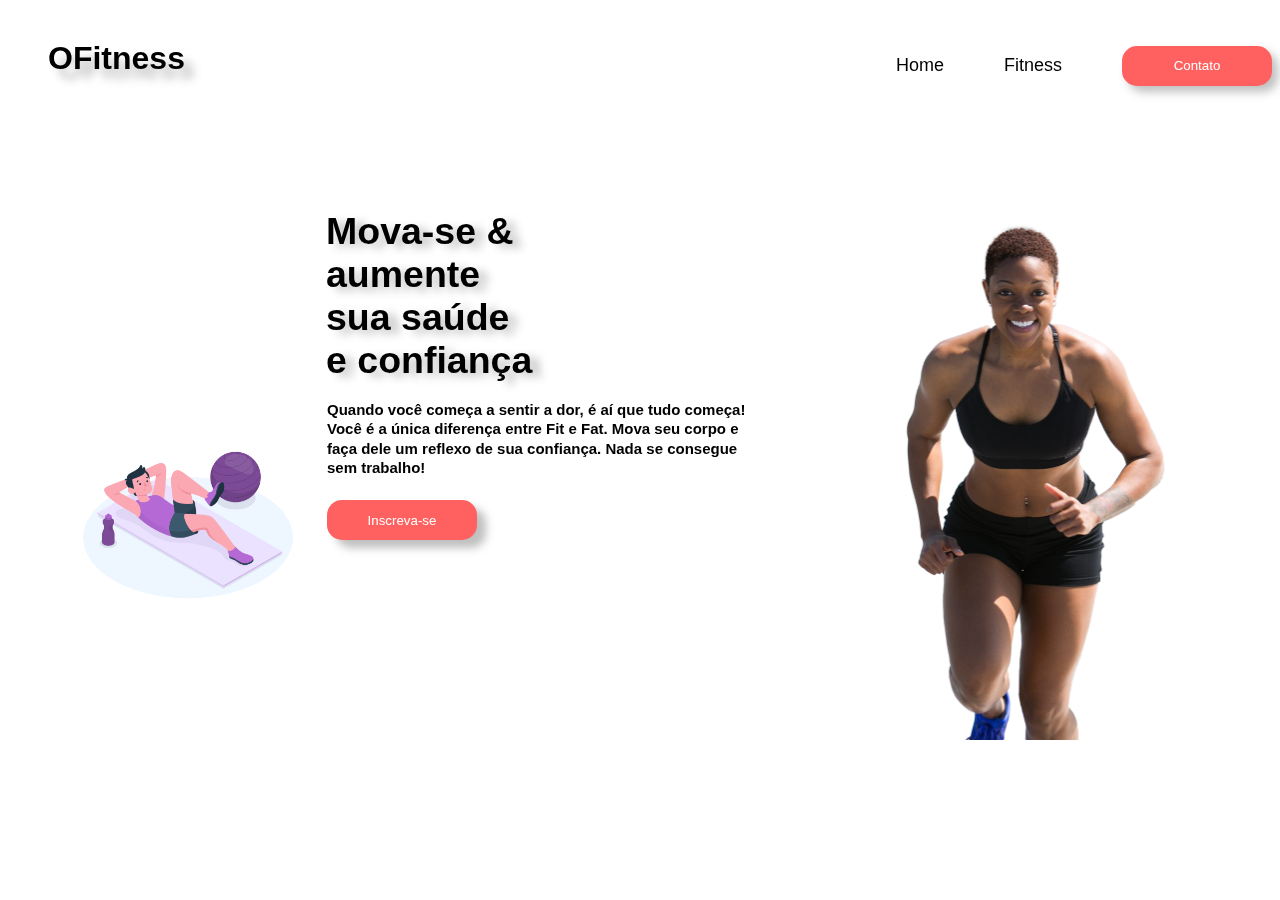
<file: index.html>
<!DOCTYPE html>
<html lang="en">
<head>
    <meta charset="UTF-8">
    <meta http-equiv="X-UA-Compatible" content="IE=edge">
    <meta name="viewport" content="width=device-width, initial-scale=1.0">
    <link rel="stylesheet" href="https://unpkg.com/aos@next/dist/aos.css" />
    <link rel="stylesheet" href="styles.css">
    <title>OFitness</title>
</head>
<body data-aos="zoom-in-down">
    <div class="App">
        <h1 class='logo'>OFitness</h1>
        <div class='itens'>
          <p>Home</p>
          <a class="fitness" href="./page-fitness/index.html">Fitness</a>

          <a href="contato.html"><button class='button-sign'>Contato</button></a>
        </div>

        <div class="frase">
          <h2>Mova-se & <br>aumente <br>sua saúde <br>e confiança</h2>
        </div>

        <div class='texto'>
          <h4>Quando você começa a sentir a dor, é aí que tudo começa!
          Você é a única diferença entre Fit e Fat. Mova seu corpo e faça dele um reflexo de sua confiança.
          Nada se consegue sem trabalho!</h4>
        </div>

        <a href="inscrição.html" >
          <button class='button-sign2'>Inscreva-se</button>
        </a>

        <img class="pessoa-img" src="./img/black woman_sport 1.png" alt="pessoa correndo">

        <img class="vetor" src="./img/Pilates-amico 1 (1).png" alt="vetor-pilates">

        <script src="https://unpkg.com/aos@next/dist/aos.js"></script>
        <script>
          AOS.init();
        </script>
</body>
</html>
</file>
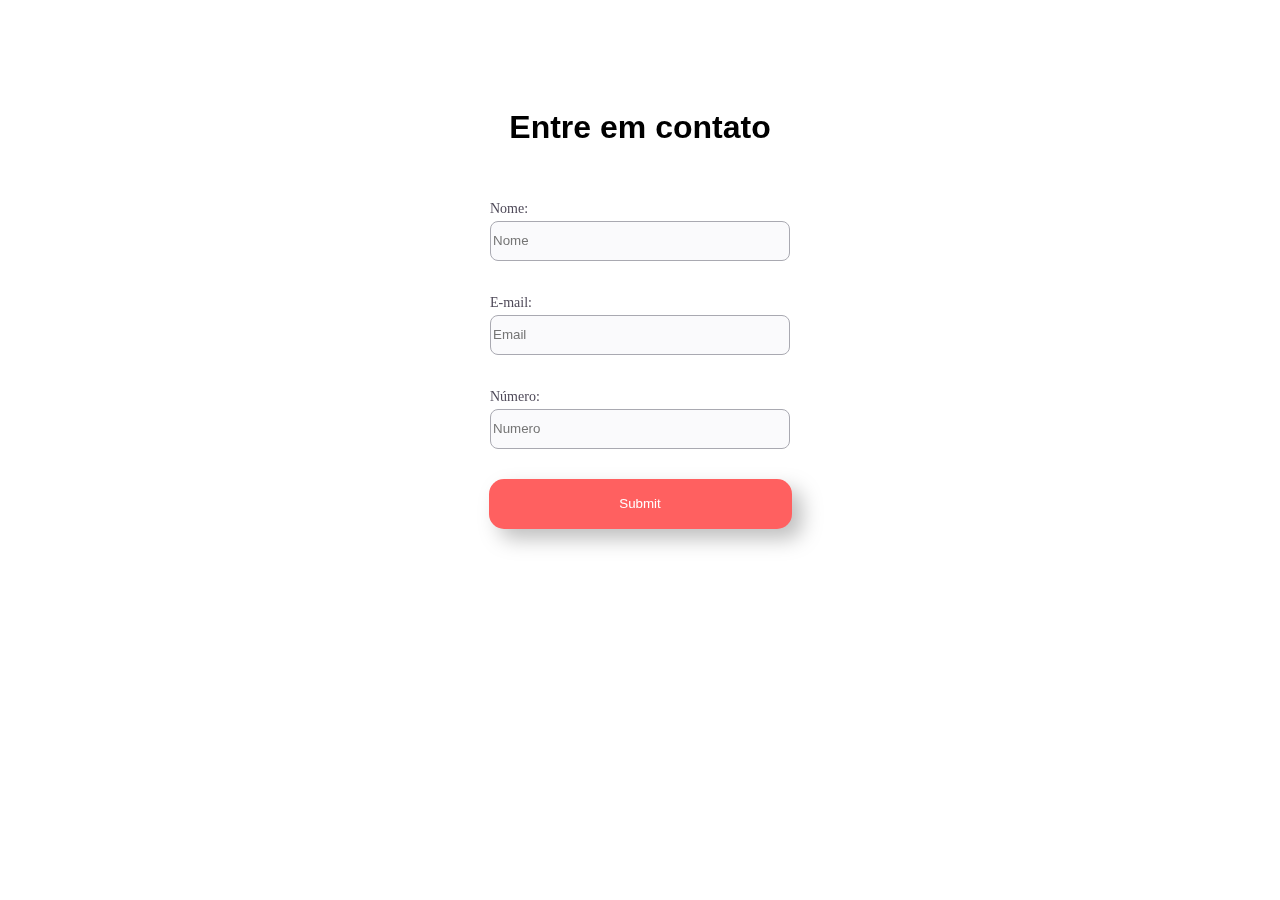
<file: contato.html>
<!DOCTYPE html>
<html lang="pt-br">
<head>
    <meta charset="UTF-8">
    <meta http-equiv="X-UA-Compatible" content="IE=edge">
    <meta name="viewport" content="width=device-width, initial-scale=1.0">
    <link href="https://unpkg.com/aos@2.3.1/dist/aos.css" rel="stylesheet">
    <link rel="stylesheet" href="styles.css">
    <title>Contato</title>
</head>
<body data-aos="zoom-in">
    <form id="formulario-contato" action="https://formspree.io/f/mzbqdnnk" method="post" enctype="multipart/form-data">
    
        <div class="container-contato">
            <h1 class="contato">Entre em contato</h1>
        <div>
            <label class="label-contato" for="">Nome:</label><br>
            <input class="input-contato" type="text" placeholder="Nome" name="nome" required>
        </div>
            
        <div>
            <label class="label-contato" for="">E-mail:</label><br>
            <input class="input-contato" type="email" placeholder="Email" name="email" required>
        </div>
            
        <div>
            <label class="label-contato" for="">Número:</label><br>
            <input type="text" placeholder="Numero" name="numero">
        </div>
            

            <input class="button-contato" type="submit" required>
        </div>
        
    </form>

    <script src="https://unpkg.com/aos@2.3.1/dist/aos.js"></script>
    <script>
        AOS.init();
      </script>
</body>
</html>
</file>
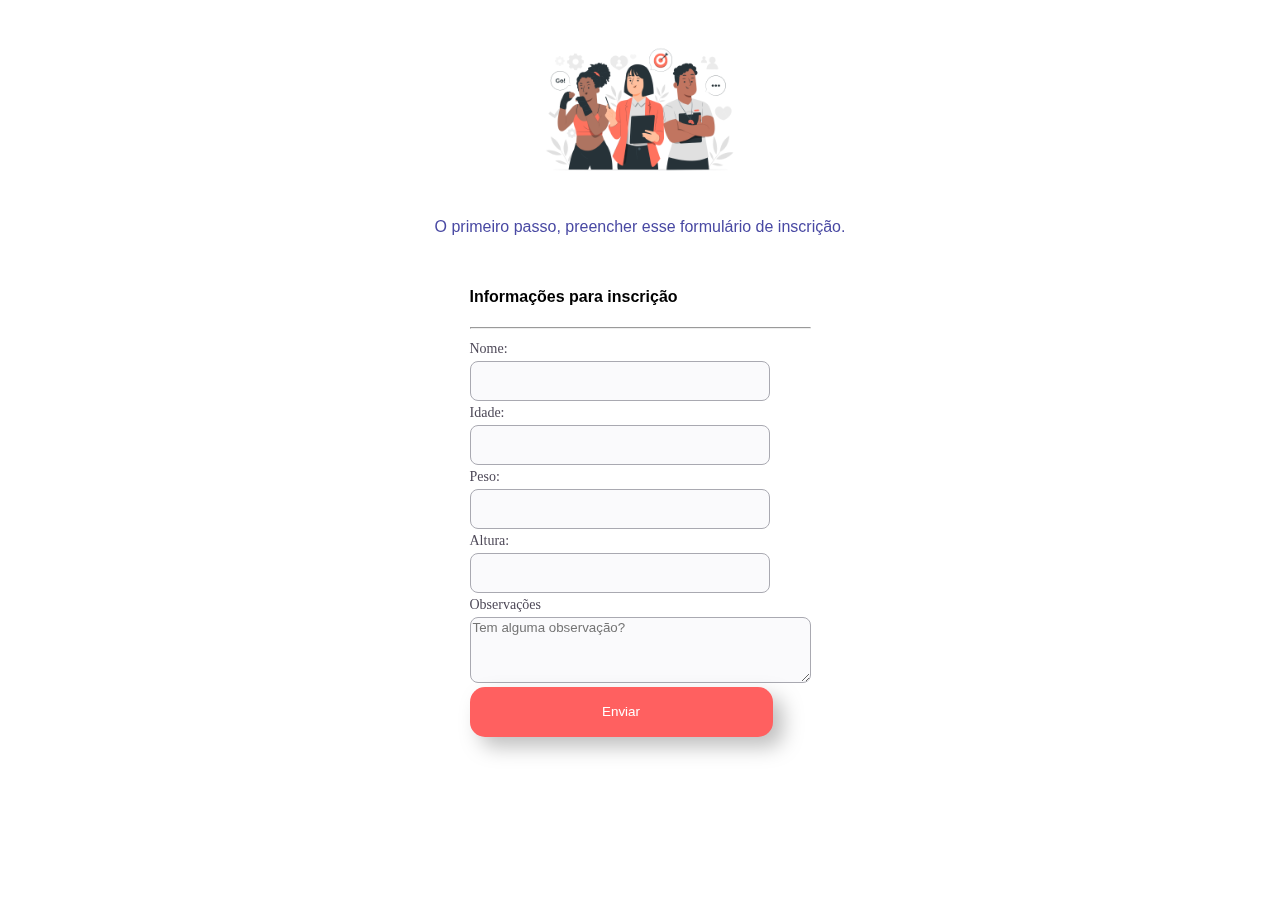
<file: inscrição.html>
<!DOCTYPE html>
<html lang="pt-br">
<head>
    <link href="https://unpkg.com/aos@2.3.1/dist/aos.css" rel="stylesheet">
    <title>Inscreva-se</title>
    <link rel="stylesheet" href="styles.css">
</head>
<body data-aos="zoom-in">

    <div class="inscrição">

        <img class="img-pessoas" src="./img/Coaches-pana 1.png" alt="professores">

        <p class="frase-formulario">O primeiro passo, preencher esse formulário de inscrição.</p>

    </div>

    <div class="formulario">
        <form action="" method="post" enctype="multipart/form-data">
            <h4>Informações para inscrição</h4>
            <hr>
            <div>
                <label for="nome">Nome: </label><br>
                <input type="text" name="nome" id="nome" required>
            </div>

            <div>
                <label for="idade">Idade:</label><br>
                <input type="text" onkeypress="mensagem()" id="v1" required>
            </div>

            <div>
                <label for="peso">Peso: </label><br>
                <input  type="text" name="peso" required>
            </div>

            <div>
                <label for="altura">Altura: </label><br>
                <input type="text" name="altura" required>
            </div>

            <div>
                <label for="msg">Observações</label><br>
	            <textarea id="msg" name="msg" rows="4" cols="40" name="observação" placeholder="Tem alguma observação?"></textarea>
            </div>

            <div>
                <button class="enviar">Enviar</button>
            </div>
            
        </form>
    </div>

<!--Link dos scripts-->

<script src="script.js"></script>
<script src="https://unpkg.com/aos@2.3.1/dist/aos.js"></script>
    <script>
        AOS.init();
      </script>
</body>

</body>
</html>
</file>
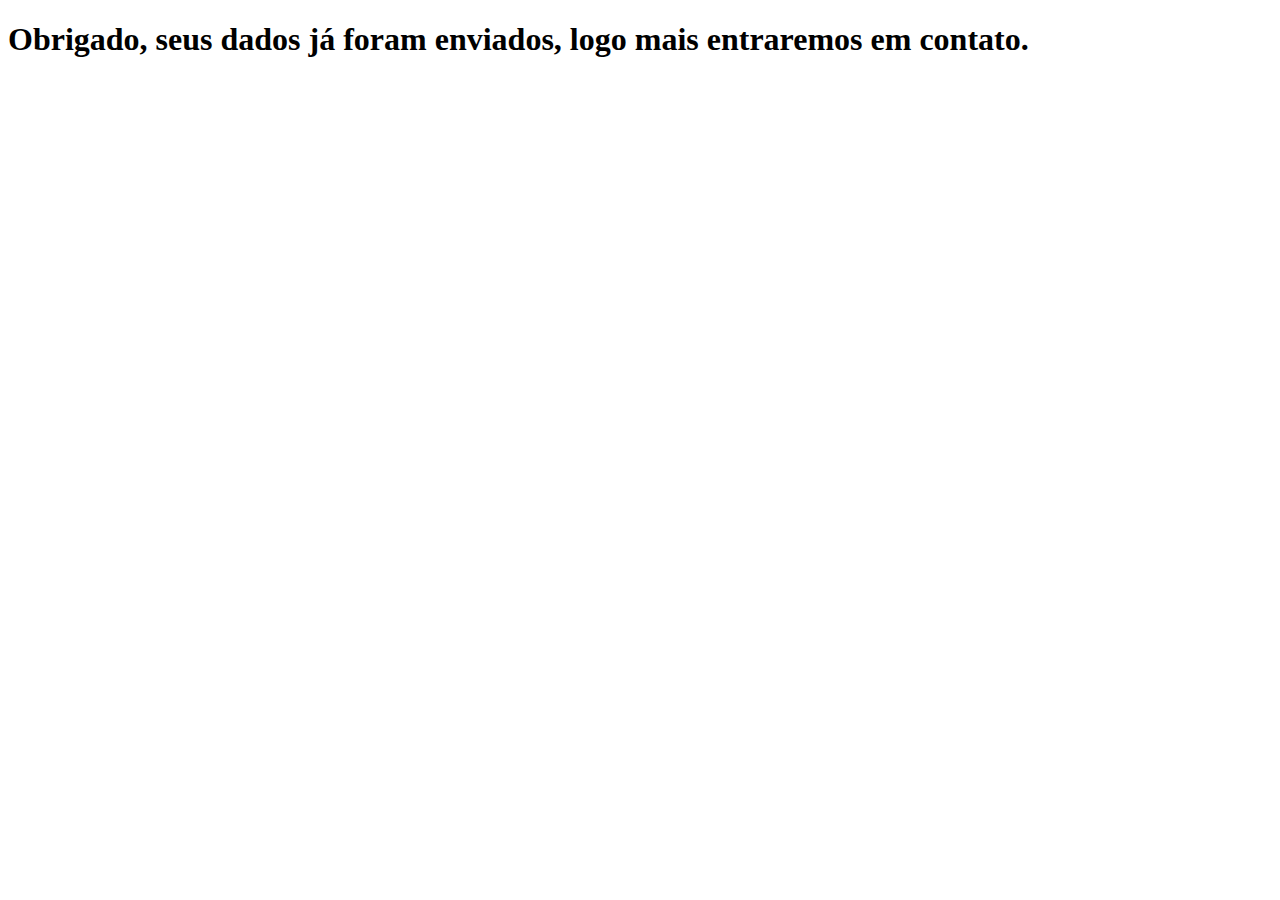
<file: obrigado.html>
<!DOCTYPE html>
<html lang="pt-br">
<head>
    <meta charset="UTF-8">
    <meta http-equiv="X-UA-Compatible" content="IE=edge">
    <meta name="viewport" content="width=device-width, initial-scale=1.0">
    <title>Obrigado</title>
</head>
<body>
    <h1>Obrigado, seus dados já foram enviados, logo mais entraremos em contato.</h1>
</body>
</html>
</file>
<file: styles.css>
* {
    font-family: "Roboto", sans-serif;
  }
  .fitness{
    color: black;
    text-decoration: none;
  }
  .logo {
    margin: 20px;
    padding: 20px;
    filter: drop-shadow(10px 10px 4px rgba(0, 0, 0, 0.25));
  }
  
  .itens {
    display: flex;
    justify-content: flex-end;
    align-items: center;
    gap: 60px;
    flex-wrap: wrap-reverse;
    position: relative;
    top: -80px;
    font-size: 18px;
  }
  
  .button-sign {
    border: none;
    width: 150px;
    height: 40px;
    border-radius: 15px;
    background-color: #FF6060;
    color: white;
    cursor: pointer;
    filter: drop-shadow(6px 6px 5px rgba(0, 0, 0, 0.25));
  }
  
  .button-sign:hover {
    opacity: 0.8;
  }
  
  .button-sign:active {
    opacity: 0.5;
  }
  
  .frase {
    display: flex;
    flex-direction: column;
    align-items: flex-start;
    padding: 0px;
    gap: 7px;
    font-size: 25px;
    position: absolute;
    width: 560px;
    height: 579px;
    left: 318px;
    top: 159px;
    filter: drop-shadow(9px 4px 4px rgba(0, 0, 0, 0.25));
  }
  
  .texto {
    position: absolute;
    width: 419px;
    height: 141px;
    left: 319px;
    top: 360px;
    font-family: "Roboto";
    font-style: normal;
    font-weight: 400;
    font-size: 15px;
    line-height: 130.69%;
    color: #000000;
  }
  
  .button-sign2 {
    display: flex;
    flex-direction: row;
    justify-content: center;
    align-items: center;
    padding: 11px 22px;
    gap: 10px;
    position: absolute;
    left: 319px;
    top: 480px;
    border: none;
    width: 150px;
    height: 40px;
    border-radius: 15px;
    background-color: #FF6060;
    color: white;
    cursor: pointer;
    filter: drop-shadow(9px 8px 4px rgba(0, 0, 0, 0.25));
  }
  
  .button-sign2:hover {
    opacity: 0.8;
  }
  
  .button-sign2:active {
    opacity: 0.5;
  }
  
  .pessoa-img {
    position: absolute;
    width: 413.33px;
    height: 620px;
    left: 800px;
    top: 100px;
  }
  
  .vetor {
    position: absolute;
    width: 220px;
    height: 220px;
    left: 70px;
    top: 384px;
  }
  .inscrição{
    display: flex;
    align-items: center;
    justify-content: center;
    flex-direction: column;
    gap: 1px;
  }
  .img-pessoas{
    width: 200px;
  }
  .frase-formulario{
    color: rgb(73, 73, 163);
  }
  .formulario{
    display: flex;
    justify-content: center;
    align-items: center;
    flex-direction: column;
    height: 500px;
    gap: 30px;
  }
  label{
    font-family: "Roboto";
    font-style: normal;
    font-weight: 400;
    font-size: 14px;
    line-height: 24px;
    color: #4E4958;
    flex-direction: row;
    
  }
  input{
    width: 300px;
    height: 40px;
    border: 1px solid black;
    border-radius: 15px;
    box-sizing: border-box;
    background: #FAFAFC;
    border: 1px solid #a9a9b1;
    border-radius: 8px;
  }
  textarea{
    border: 1px solid black;
    border-radius: 15px;
    box-sizing: border-box;
    background: #FAFAFC;
    border: 1px solid #a9a9b1;
    border-radius: 8px;
  }
  .enviar{
    border: none;
    width: 303px;
    height: 50px;
    border-radius: 15px;
    background-color: #FF6060;
    color: white;
    cursor: pointer;
    filter: drop-shadow(10px 10px 10px rgba(0, 0, 0, 0.25));
    align-items: center;
  }
  .container-contato{
    display: flex;
    justify-content: center;
    align-items: center;
    flex-direction: column;
    height: 600px;
    gap: 30px;
    
  }
  
  .button-contato{
    border: none;
    width: 303px;
    height: 50px;
    border-radius: 15px;
    background-color: #FF6060;
    color: white;
    cursor: pointer;
    filter: drop-shadow(10px 10px 10px rgba(0, 0, 0, 0.25));
    align-items: center;
  }
  
  @media (max-width: 320px) {
    .pessoa-img{
      position: relative;
      top: -580px;
      left: 300px;
    }
    .vetor{
      display: none;
    }
    .frase{
      position: relative;
      top: -100px;
      left: 300px;
    }
    .texto{
      position: relative;
      top: -480px;
      left: 50px;
      width: 300px;
    }
    .button-sign2{
      position: relative;
      top: -500px;
      left: 50px;
      text-decoration: none;
    }
    .itens{
      position: relative;
      top: -180px;
      left: 100px;
      gap: 50px;
    }
    .button-sign{
      position: relative;
      top: 130px;
      left: 10px;
      text-decoration: none;
    }
  }
  @media (max-width: 375px){
    .pessoa-img{
      position: relative;
      top: -690px;
      left: 10px;
    }
    .vetor{
      display: none;
    }
    .frase{
      position: relative;
      top: -100px;
      left: 50px;
    }
    .texto{
      position: relative;
      top: -480px;
      left: 50px;
      width: 300px;
    }
    .button-sign2{
      position: relative;
      top: -500px;
      left: 50px;
      text-decoration: none;
    }
    .itens{
      position: relative;
      top: -85px;
      left: 190px;
      gap: 10px;
    }
    .button-sign{
      position: relative;
      top: 40px;
      left: -140px;
      text-decoration: none;
    }
  }
  @media(max-width: 425px){
    .pessoa-img{
      position: relative;
      top: -400px;
      left: -10px;
    }
    .vetor{
      display: none;
    }
    .frase{
      position: relative;
      top: -10px;
      left: 50px;
    }
    .texto{
      position: relative;
      top: -390px;
      left: 50px;
      width: 300px;
    }
    .button-sign2{
      position: relative;
      top: -400px;
      left: 50px;
      text-decoration: none;
    }
    .itens{
      position: relative;
      top: -85px;
      left: 130px;
      gap: 10px;
    }
    .button-sign{
      position: relative;
      top: 40px;
      left: -140px;
      text-decoration: none;
    }
  }
</file>
